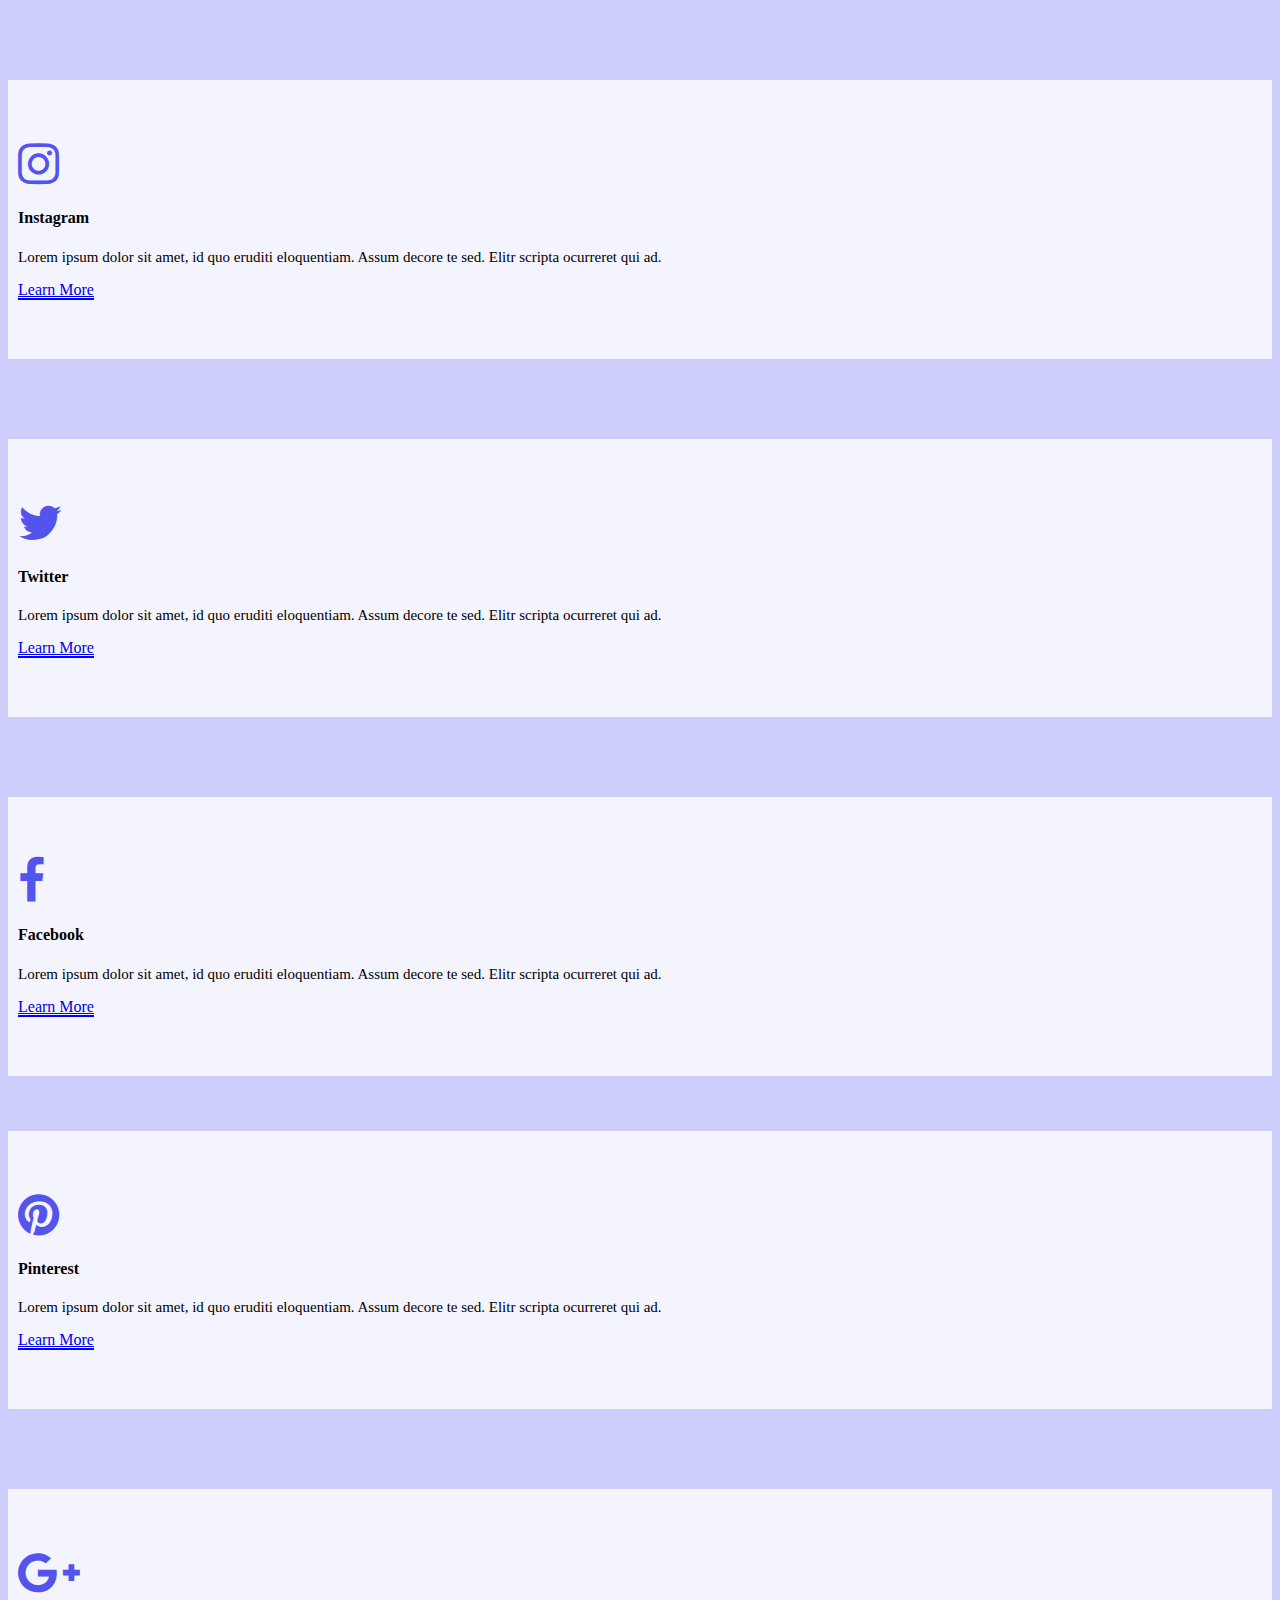
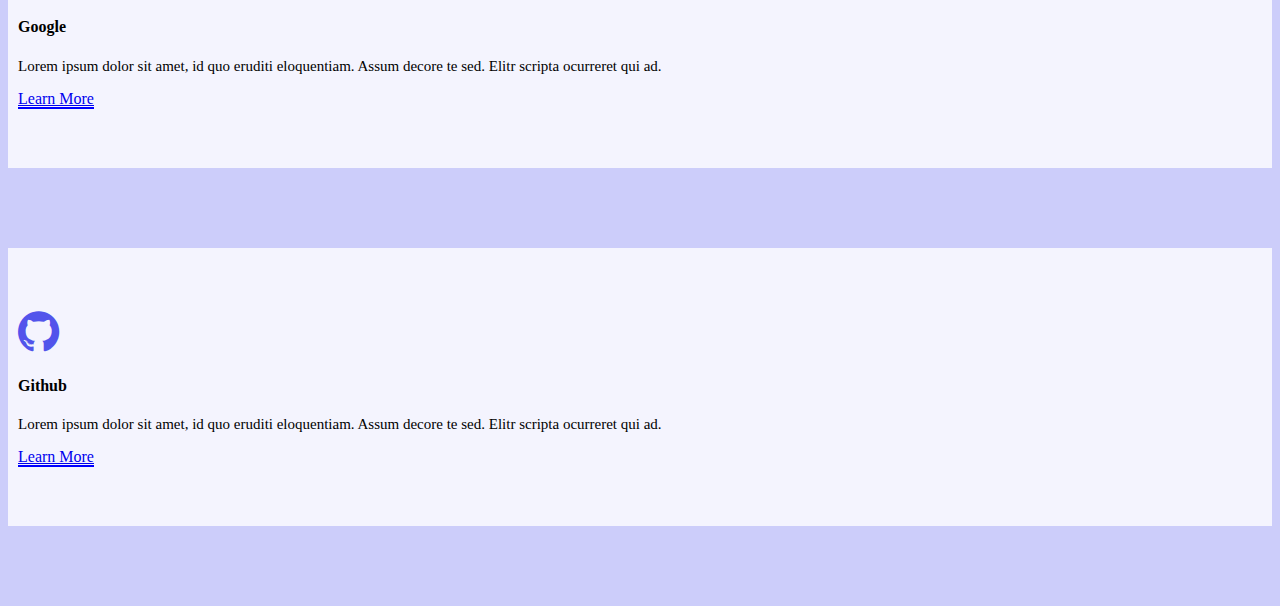
<file: index.html>
<!DOCTYPE html>
<html lang="en">
<head>
  <meta charset="UTF-8">
  <meta http-equiv="X-UA-Compatible" content="IE=edge">
  <meta name="viewport" content="width=device-width, initial-scale=1.0">
  <title>Document</title>
  
  <link rel="stylesheet" href="https://cdn.jsdelivr.net/npm/bootstrap@4.6.2/dist/css/bootstrap.min.css" integrity="sha384-xOolHFLEh07PJGoPkLv1IbcEPTNtaed2xpHsD9ESMhqIYd0nLMwNLD69Npy4HI+N" crossorigin="anonymous">
  <link rel="stylesheet" href="index.css">
  <link rel="stylesheet" href="https://cdnjs.cloudflare.com/ajax/libs/font-awesome/4.7.0/css/font-awesome.min.css" integrity="sha512-SfTiTlX6kk+qitfevl/7LibUOeJWlt9rbyDn92a1DqWOw9vWG2MFoays0sgObmWazO5BQPiFucnnEAjpAB+/Sw==" crossorigin="anonymous" referrerpolicy="no-referrer" />
  <style>
  .main{
    background-color: green !important;
  }
</style>
</head>
<body>
<div class="container">
  
  <div class="row">
  <!-- column1 -->
    <div class="col-md-4">
      <div class="box-port text-center">
        <i class="fa fa-instagram fa-3x"></i>
        <h4>Instagram</h4>
        <P>Lorem ipsum dolor sit amet, id quo eruditi eloquentiam. Assum decore te sed. Elitr scripta ocurreret qui ad.
        </P>
        <a href="https://www.instagram.com">Learn More</a>
      </div>
    </div>
   <!-- column2 -->
    <div class="col-md-4" >
      <div class="box-port text-center">
        <i class="fa fa-twitter fa-3x"></i>
        <h4>Twitter</h4>
        <P>Lorem ipsum dolor sit amet, id quo eruditi eloquentiam. Assum decore te sed. Elitr scripta ocurreret qui ad.
        </P>
        <a href="https://www.Twitter.com">Learn More</a>
      </div>
    </div>
   <!-- column3 -->
    <div class="col-md-4" >
      <div class="box-port text-center">
        <i class="fa fa-facebook fa-3x"></i>
        <h4>Facebook</h4>
        <P>Lorem ipsum dolor sit amet, id quo eruditi eloquentiam. Assum decore te sed. Elitr scripta ocurreret qui ad.
        </P>
        <a href="https://www.Facebook.com">Learn More</a>
      </div>
    </div>
  
  </div>
 <!-- second row -->
 <!-- column1 -->
  <div class="row">
    <div class="col-md-4">
      <div class="box-two text-center">
        <i class="fa fa-pinterest fa-3x"></i>
        <h4>Pinterest</h4>
        <P>Lorem ipsum dolor sit amet, id quo eruditi eloquentiam. Assum decore te sed. Elitr scripta ocurreret qui ad.
        </P>
        <a href="https://www.Pinterest.com">Learn More</a>
      </div>
    </div>
   <!-- column2 -->
    <div class="col-md-4" >
      <div class="box-two text-center">
        <i class="fa fa-google-plus fa-3x"></i>
        <h4>Google</h4>
        <P>Lorem ipsum dolor sit amet, id quo eruditi eloquentiam. Assum decore te sed. Elitr scripta ocurreret qui ad.
        </P>
        <a href="https://www.google.com">Learn More</a>
      </div>
    </div>
   <!-- column3 -->
    <div class="col-md-4" >
      <div class="box-two text-center">
        <i class="fa fa-github fa-3x"></i>
        <h4>Github</h4>
        <P>Lorem ipsum dolor sit amet, id quo eruditi eloquentiam. Assum decore te sed. Elitr scripta ocurreret qui ad.
        </P>
        <a href="https://www.Github.com">Learn More</a>
      </div>
    </div>

  </div>
</div>
</body>
</html>
</file>
<file: index.css>
body{
    background-color: rgb(204, 205, 250);
}

.box-port{
    background-color:rgba(255, 255, 255, 0.784);
    padding: 60px 10px;
    margin:80px 0px 55px 0px;
}
.fa{
    color: rgb(82, 84, 235);
}
a{
    border-bottom: 2px solid blue;
}

p{
    font-size:15px;;
}

.box{
    padding:60px 0px;
}

.box-two{
    background-color:rgba(255, 255, 255, 0.784);
    padding: 60px 10px;
    margin: 0px 0px 80px 0px;
}
</file>
